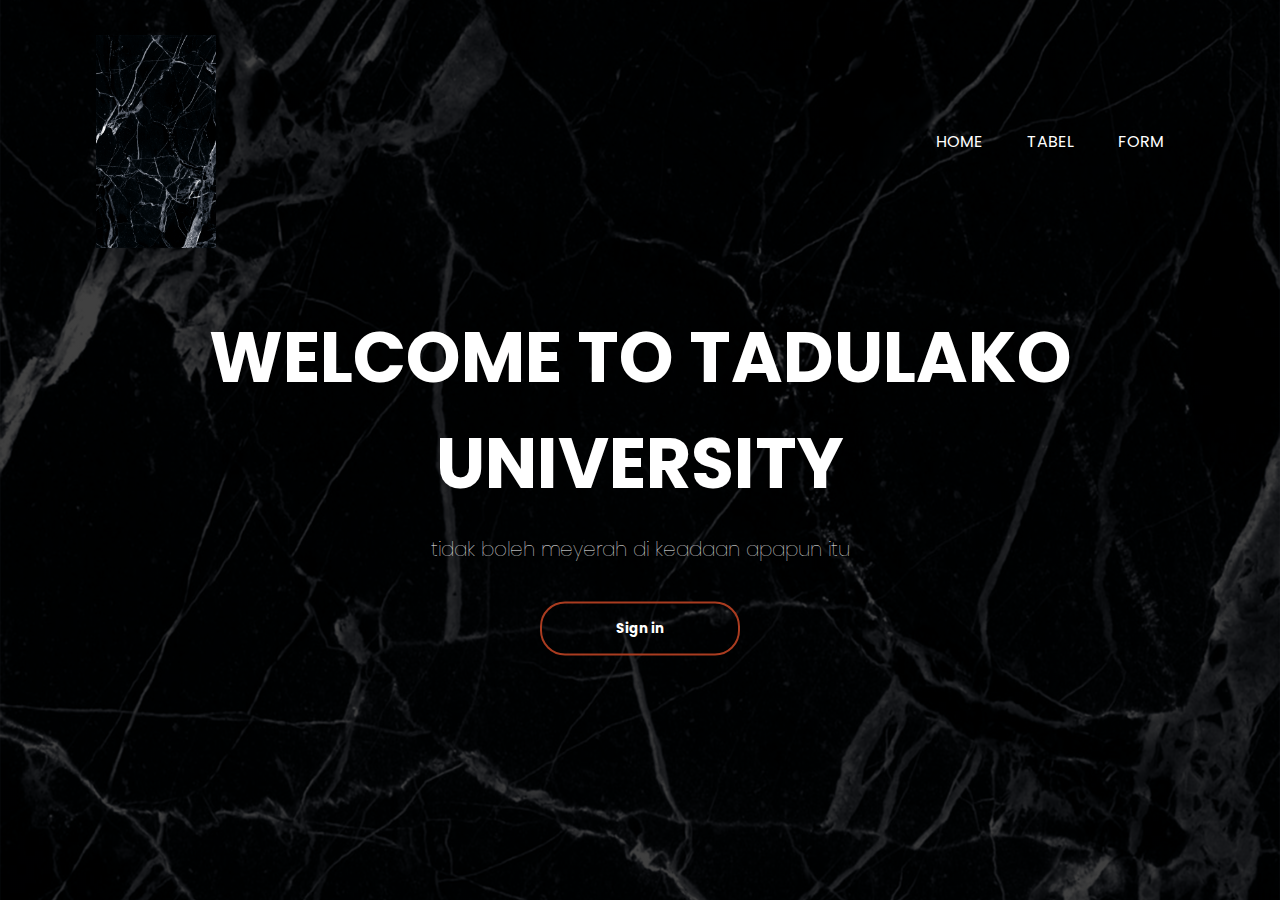
<file: index.html>
<!DOCTYPE html>
<html lang="en">
<head>
    <meta charset="UTF-8">
    <meta http-equiv="X-UA-Compatible" content="IE=edge">
    <meta name="viewport" content="width=device-width, initial-scale=1.0">
    <title>Home</title>
    <link rel="stylesheet" href="style.css">
    <style type="text/css">
        .banner{
    width: 100%;
    height: 100vh;
    background-image: linear-gradient(rgba(0,0,0,0.75), rgba(0,0,0,0.75)), url(background.png);
    background-size: cover;
    background-position: center;
}
.konten{
    width: 85%;
    margin: auto;
    padding: 35px 0;
    display: flex;
    align-items: center;
    justify-content: space-between;
}
.logo{
    width: 120px;
    cursor: pointer;
}
.konten ul li{
    list-style: none;
    display: inline-block;
    margin: 0 20px;
    position: relative;
}
.konten ul li a{
    text-decoration: none;
    color: #fff;
    text-transform: uppercase;
}
.konten ul li a::after{
    content: '';
    height: 4px;
    width: 0;
    background: #aa3c20;
    position: absolute;
    left: 0;
    bottom: -10px;
    transition: 0.5s;
}
.konten ul li a:hover::after{
    width: 130%;
    border-radius: 25px;
}
.judul{
    width: 100%;
    position: absolute;
    top: 50%;
    transform: translateY(-50%);
    text-align: center;
    color: #fff;
}
.judul h1{
    font-size: 70px;
    margin-top: 80px;
}
.judul p{
    margin: 20px auto;
    font-weight: 100;
    line-height: 25px;
    font-size: 20px;
}
button{
    width: 200px;
    padding: 15px 0;
    text-align: center;
    margin: 20px 10px;
    border-radius: 25px;
    font-weight: bold;
    border: 2px solid #aa3c20;
    background: transparent;
    color: #fff;
    cursor: pointer;
    position: relative;
    overflow: hidden;
}
span{
    background: #aa3c20;
    height: 100%;
    width: 0;
    border-radius: 25px;
    position: absolute;
    left: 0;
    bottom: 0;
    z-index: -1;
    transition: 0.5s;
}
button:hover span{
    width: 100%;
}
button:hover{
    border: none;
}
    </style>
</head>
<body>
    <div class="banner">
        <div class="konten">
            <img src="background.png" class="logo">
            <ul>
                <li><a href="Home.html">Home</a></li>
                <li><a href="Tabel.html">Tabel</a></li>
                <li><a href="Form.html">Form</a></li>
            </ul>
        </div>
        <div class="judul">
            <h1>WELCOME TO TADULAKO UNIVERSITY</h1>
            <p>tidak boleh meyerah di keadaan apapun itu</p>
            <div class="btn">
                <button type="button">
                    <span></span>
                    Sign in
                </button>
            </div>
        </div>
    </div>
</body> 
</html>
</file>
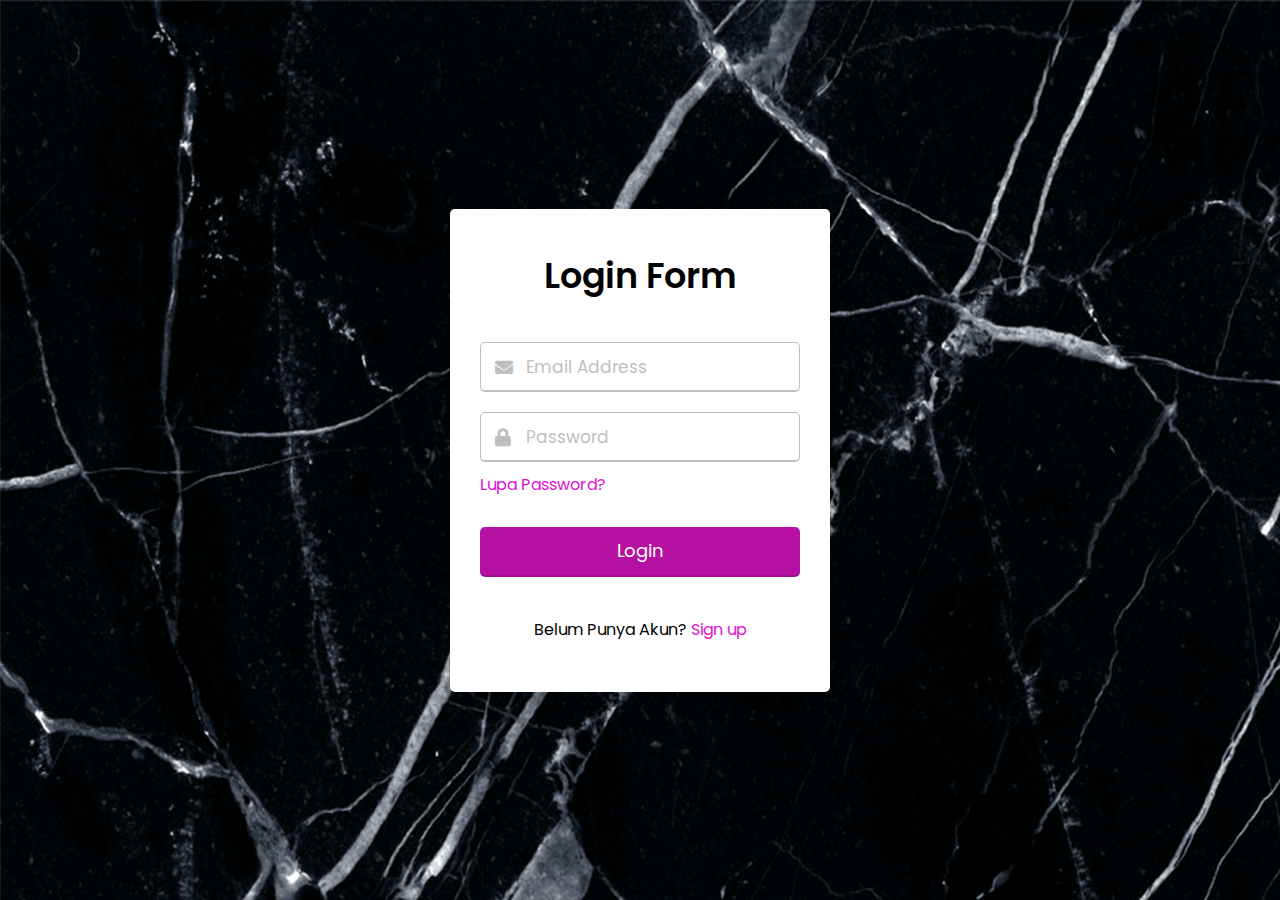
<file: Form.html>
<!DOCTYPE html>
<html lang="en">
<head>
  <meta charset="UTF-8">
  <meta name="viewport" content="width=device-width, initial-scale=1.0">
  <title>Login Form validation in HTML & CSS | CodingNepal</title>
  <link rel="stylesheet" href="style.css">
  <link rel="stylesheet" href="https://cdnjs.cloudflare.com/ajax/libs/font-awesome/5.15.3/css/all.min.css"/>
</head>
<body>
  <div class="wrapper">
    <header>Login Form</header>
    <form action="#">
      <div class="field email">
        <div class="input-area">
          <input type="text" placeholder="Email Address">
          <i class="icon fas fa-envelope"></i>
          <i class="error error-icon fas fa-exclamation-circle"></i>
        </div>
        <div class="error error-txt">Email tidak valid</div>
      </div>
      <div class="field password">
        <div class="input-area">
          <input type="password" placeholder="Password">
          <i class="icon fas fa-lock"></i>
          <i class="error error-icon fas fa-exclamation-circle"></i>
        </div>
        <div class="error error-txt">Password Tidak valid</div>
      </div>
      <div class="pass-txt"><a href="#">Lupa Password?</a></div>
      <input type="submit" value="Login">
    </form>
    <div class="sign-txt">Belum Punya Akun? <a href="#">Sign up</a></div>
  </div>

  <script src="script.js"></script>

</body>
</html>
</file>
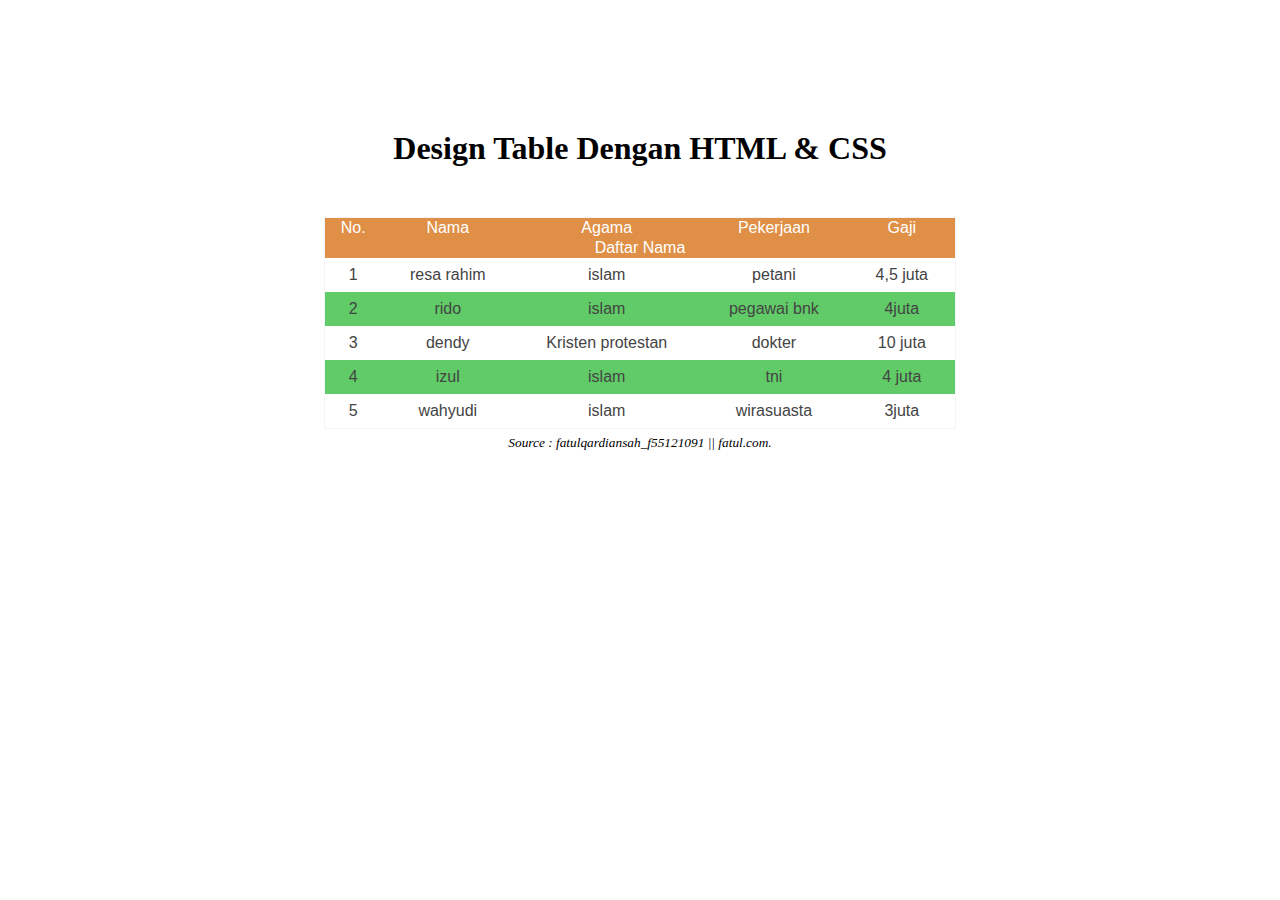
<file: Tabel.html>
<!DOCTYPE html>
<html lang="en">
<head>
    <meta charset="UTF-8">
    <meta http-equiv="X-UA-Compatible" content="IE=edge">
    <meta name="viewport" content="width=device-width, initial-scale=1.0">
    <title>Tabel</title>
    <style type="text/css">
        h1{
            margin-top: 130px;
        }
        .tabel1{
            font-family: 'Segoe UI', Tahoma, Geneva, Verdana, sans-serif;
            color: #444;
            border-collapse: collapse;
            width: 50%;
            border: 1px solid #f2f5f7;
            margin-top: 50px;
        }
        .tabel1 tr th{
            background: #e09046;
            color: #fff;
            font-weight: normal;

        }
        .tabel1, tr, td{
            padding: 8px 20px;
            text-align: center;
        }
        .tabel1 tr:nth-child(even){
            background: #60cb67 ;
        }
    </style>
</head>
<body>
    <center>
        <h1>Design Table Dengan HTML & CSS</h1>
        <table class="tabel1">
            <tr>
                <th>No.</th>
                <th>Nama</th>
                <th>Agama</th>
                <th>Pekerjaan</th>
                <th>Gaji</th>
            </tr>
            <tr>
                <th colspan="5">Daftar Nama</th>
            </tr>
            <tr>
                <td>1</td>
                <td>resa rahim</td>
                <td>islam</td>
                <td>petani</td>
                <td>4,5 juta</td>
            </tr>
            <tr>
                <td>2</td>
                <td>rido</td>
                <td>islam</td>
                <td> pegawai bnk</td>
                <td>4juta</td>
            </tr>
            <tr>
                <td>3</td>
                <td>dendy</td>
                <td>Kristen protestan</td>
                <td>dokter</td>
                <td>10 juta</td>
            </tr>
            <tr>
                <td>4</td>
                <td>izul</td>
                <td>islam</td>
                <td>tni</td>
                <td>4 juta</td>
            </tr>
            <tr>
                <td>5</td>
                <td>wahyudi</td>
                <td>islam</td>
                <td>wirasuasta</td>
                <td>3juta</td>
            </tr>
        </table>
        <sub><i>Source : fatulqardiansah_f55121091 || fatul.com.</i></sub>
    </center>
</body>
</html>
</file>
<file: style.css>
@import url('https://fonts.googleapis.com/css2?family=Poppins:wght@400;500;600&display=swap');
*{
  margin: 0;
  padding: 0;
  box-sizing: border-box;
  font-family: "Poppins", sans-serif;
}
body{
  width: 100%;
  height: 100vh;
  background-image: url(background.png);
  display: flex;
  align-items: center;
  justify-content: center;
}
::selection{
  color: #fff;
  background: #0077ff;
}
.wrapper{
  width: 380px;
  padding: 40px 30px 50px 30px;
  background: #fff;
  border-radius: 5px;
  text-align: center;
  box-shadow: 10px 10px 15px rgba(0,0,0,0.1);
}
.wrapper header{
  font-size: 35px;
  font-weight: 600;
}
.wrapper form{
  margin: 40px 0;
}
form .field{
  width: 100%;
  margin-bottom: 20px;
}
form .field .input-area{
  height: 50px;
  width: 100%;
  position: relative;
}
form input{
  width: 100%;
  height: 100%;
  outline: none;
  padding: 0 45px;
  font-size: 18px;
  caret-color: #5372F0;
  border-radius: 5px;
  border: 1px solid #bfbfbf;
  border-bottom-width: 2px;
  transition: all 0.2s ease;
}
form .field input:focus,
form .field.valid input{
  border-color: #5372F0;
}
form .field.error input{
  border-color: #c20f92;
}
.field .input-area i{
  position: absolute;
  top: 50%;
  font-size: 18px;
  pointer-events: none;
  transform: translateY(-50%);
}
.input-area .icon{
  left: 15px;
  color: #bfbfbf;
  transition: color 0.2s ease;
}
.input-area .error-icon{
  right: 15px;
  color: #e31de3;
}
form input:focus ~ .icon,
form .field.valid .icon{
  color: #e553f0;
}
form .field.error input:focus ~ .icon{
  color: #bfbfbf;
}
form input::placeholder{
  color: #bfbfbf;
  font-size: 17px;
}
form .field .error-txt{
  color: #df1cd9;
  text-align: left;
  margin-top: 5px;
}
form .field .error{
  display: none;
}
form .field.error .error{
  display: block;
}
form .pass-txt{
  text-align: left;
  margin-top: -10px;
}
.wrapper a{
  color: #df11d5;
  text-decoration: none;
}
.wrapper a:hover{
  text-decoration: underline;
}
form input[type="submit"]{
  height: 50px;
  margin-top: 30px;
  color: #fff;
  padding: 0;
  border: none;
  background: #b610a2;
  cursor: pointer;
  border-bottom: 2px solid rgba(0,0,0,0.1);
  transition: all 0.3s ease;
}
form input[type="submit"]:hover{
  background: #ac0af8;
}
</file>
